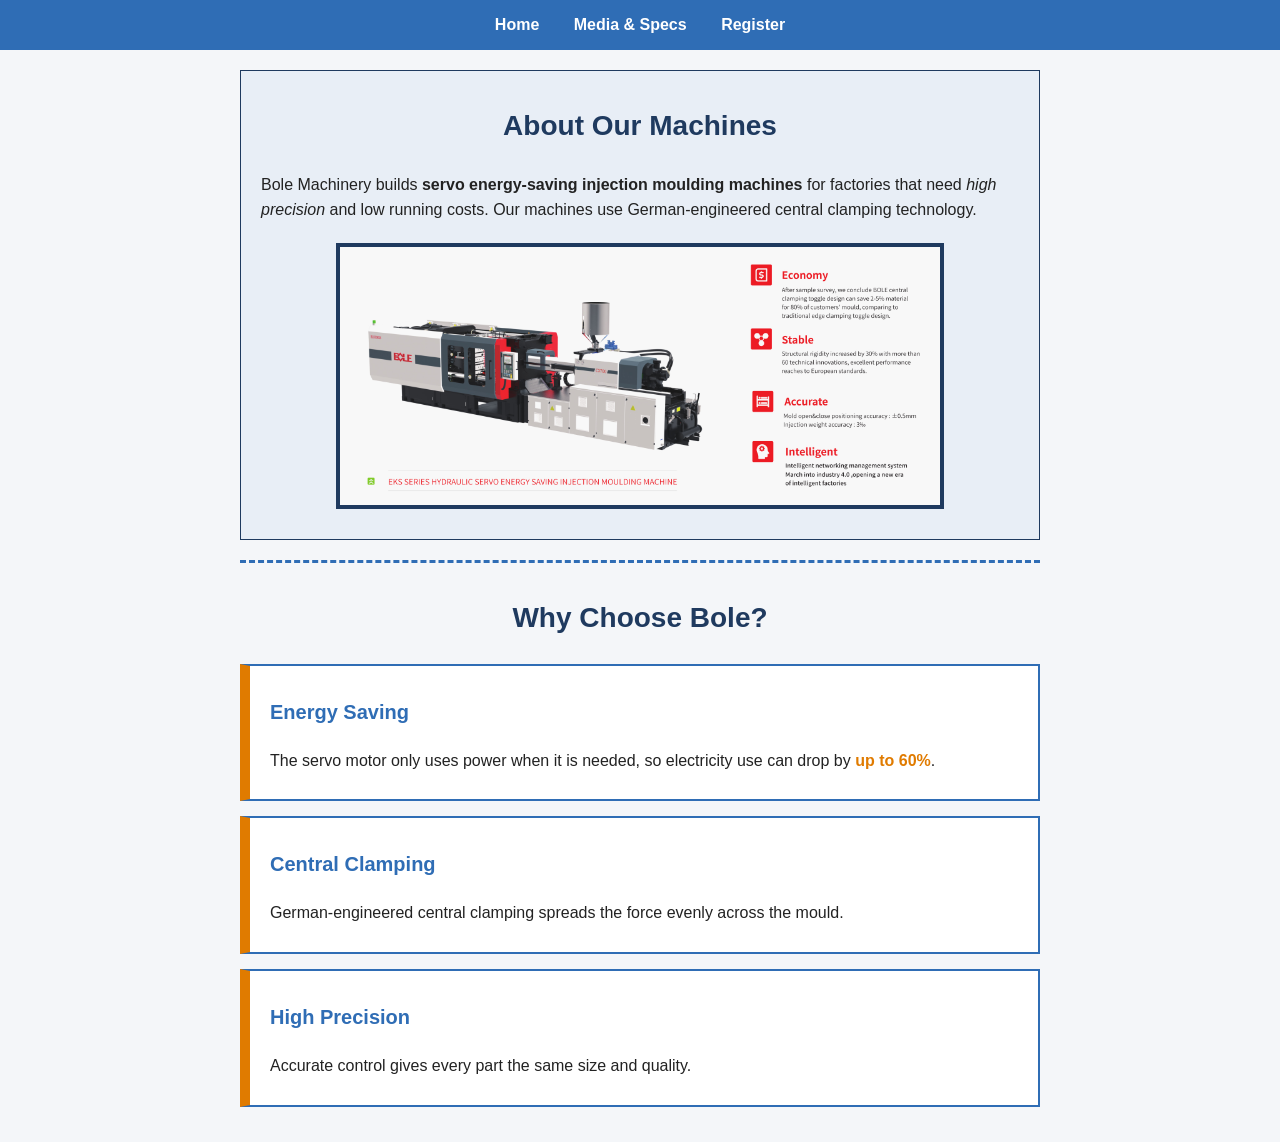
<file: index.html>
<!DOCTYPE html>
<html lang="en">
<head>
    <meta charset="UTF-8">
    <meta name="viewport" content="width=device-width, initial-scale=1.0">
    <title>Bole Machinery - Home</title>
    <link rel="stylesheet" href="home.css">
</head>
<body>
    <nav>
        <a href="index.html">Home</a>
        <a href="media.html">Media &amp; Specs</a>
        <a href="register.html">Register</a>
    </nav>

    <main>
        <section id="overview">
            <h2>About Our Machines</h2>
            <p>
                Bole Machinery builds <strong>servo energy-saving injection moulding machines</strong>
                for factories that need <em>high precision</em> and low running costs.
                Our machines use German-engineered central clamping technology.
            </p>
            <img src="images/eks-series.jpg" alt="Bole EKS series hydraulic servo injection moulding machine" width="600">
        </section>

        <section id="features">
            <h2>Why Choose Bole?</h2>

            <div class="feature-box">
                <h3>Energy Saving</h3>
                <p>The servo motor only uses power when it is needed, so electricity use can drop by <span class="highlight">up to 60%</span>.</p>
            </div>

            <div class="feature-box">
                <h3>Central Clamping</h3>
                <p>German-engineered central clamping spreads the force evenly across the mould.</p>
            </div>

            <div class="feature-box">
                <h3>High Precision</h3>
                <p>Accurate control gives every part the same size and quality.</p>
            </div>
        </section>
    </main>
</body>
</html>
</file>
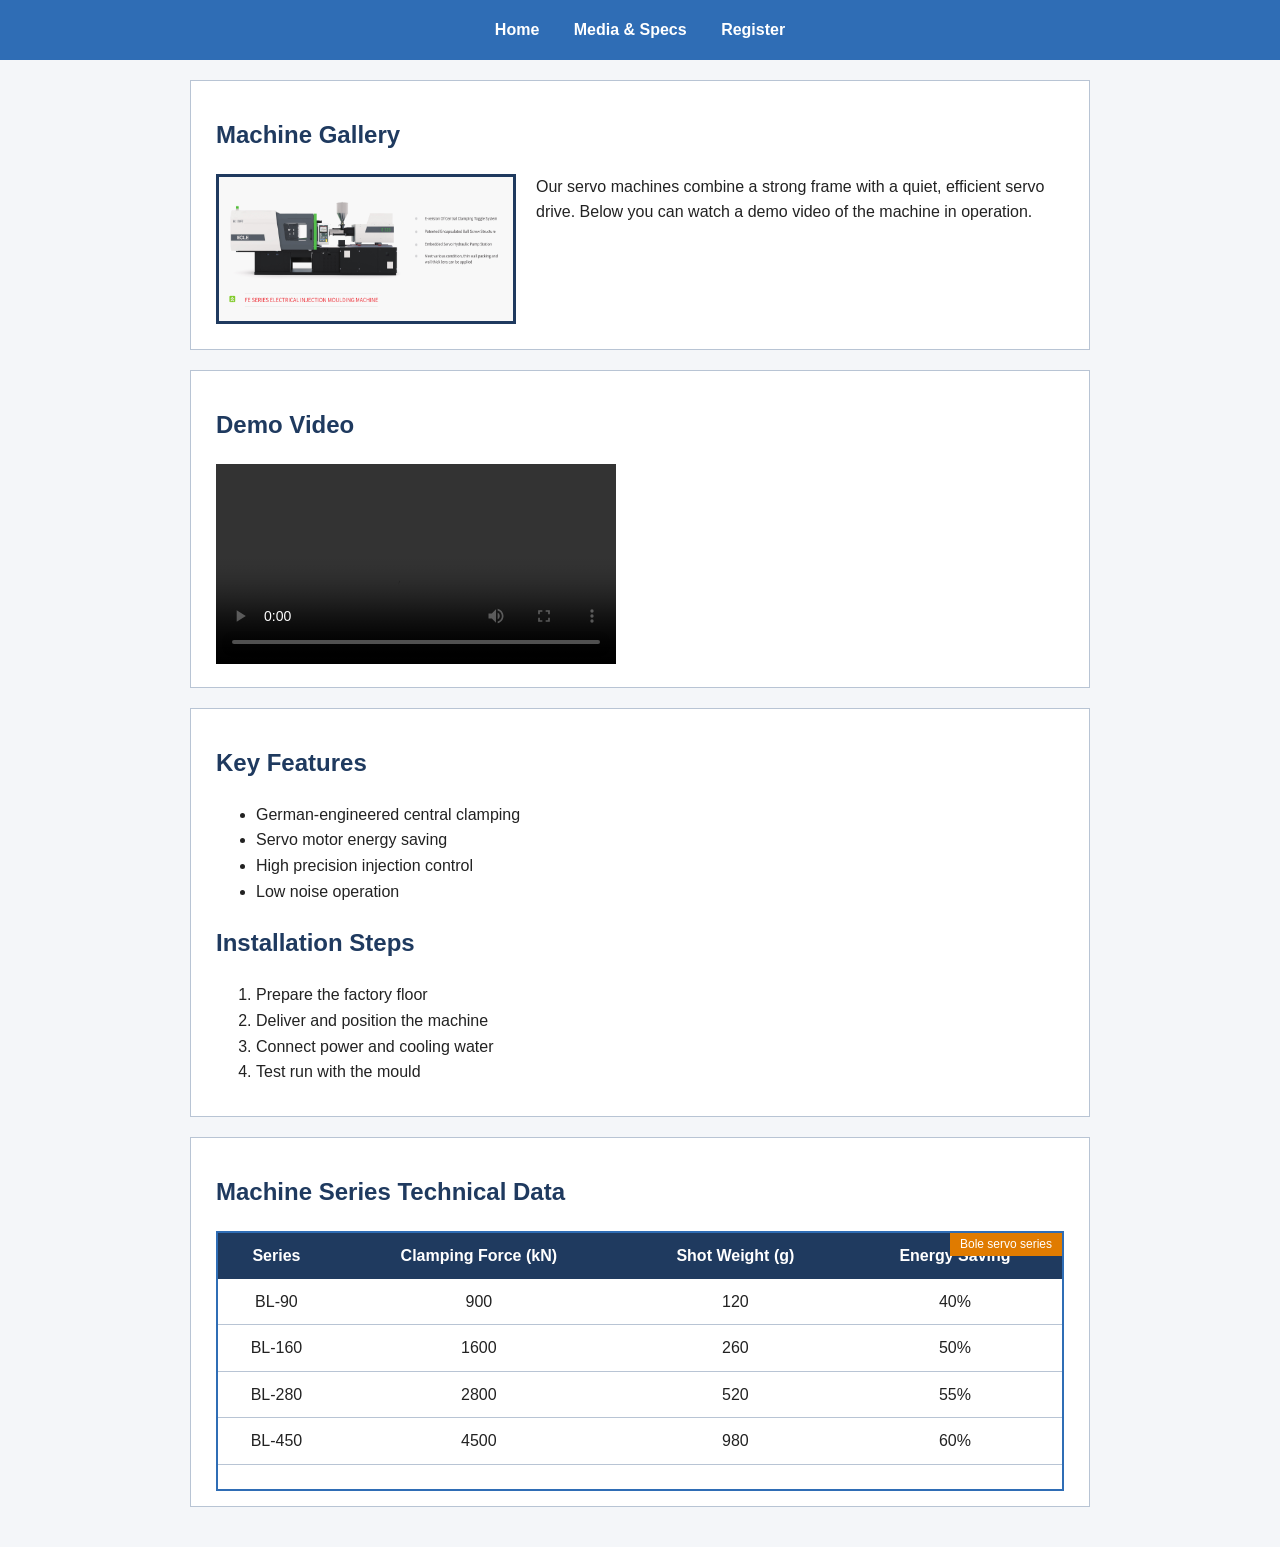
<file: media.html>
<!DOCTYPE html>
<html lang="en">
<head>
    <meta charset="UTF-8">
    <meta name="viewport" content="width=device-width, initial-scale=1.0">
    <title>Bole Machinery - Media and Specs</title>
    <link rel="stylesheet" href="media.css">
</head>
<body>
    <nav>
        <a href="index.html">Home</a>
        <a href="media.html">Media &amp; Specs</a>
        <a href="register.html">Register</a>
    </nav>

    <main>
        <section class="panel">
            <h2>Machine Gallery</h2>
            <img class="photo" src="images/fe-series.jpg" alt="Bole FE series electrical injection moulding machine" width="300">
            <p>
                Our servo machines combine a strong frame with a quiet, efficient servo drive.
                Below you can watch a demo video of the machine in operation.
            </p>
        </section>

        <section class="panel">
            <h2>Demo Video</h2>
            <video controls width="400">
                <source src="media/demo.mp4" type="video/mp4">
                Your browser does not support the video tag.
            </video>
        </section>

        <section class="panel">
            <h2>Key Features</h2>
            <ul>
                <li>German-engineered central clamping</li>
                <li>Servo motor energy saving</li>
                <li>High precision injection control</li>
                <li>Low noise operation</li>
            </ul>

            <h2>Installation Steps</h2>
            <ol>
                <li>Prepare the factory floor</li>
                <li>Deliver and position the machine</li>
                <li>Connect power and cooling water</li>
                <li>Test run with the mould</li>
            </ol>
        </section>

        <section class="panel">
            <h2>Machine Series Technical Data</h2>
            <div class="table-wrapper">
                <table>
                    <caption>Bole servo series</caption>
                    <thead>
                        <tr>
                            <th>Series</th>
                            <th>Clamping Force (kN)</th>
                            <th>Shot Weight (g)</th>
                            <th>Energy Saving</th>
                        </tr>
                    </thead>
                    <tbody>
                        <tr>
                            <td>BL-90</td>
                            <td>900</td>
                            <td>120</td>
                            <td>40%</td>
                        </tr>
                        <tr>
                            <td>BL-160</td>
                            <td>1600</td>
                            <td>260</td>
                            <td>50%</td>
                        </tr>
                        <tr>
                            <td>BL-280</td>
                            <td>2800</td>
                            <td>520</td>
                            <td>55%</td>
                        </tr>
                        <tr>
                            <td>BL-450</td>
                            <td>4500</td>
                            <td>980</td>
                            <td>60%</td>
                        </tr>
                    </tbody>
                </table>
            </div>
        </section>
    </main>
</body>
</html>
</file>
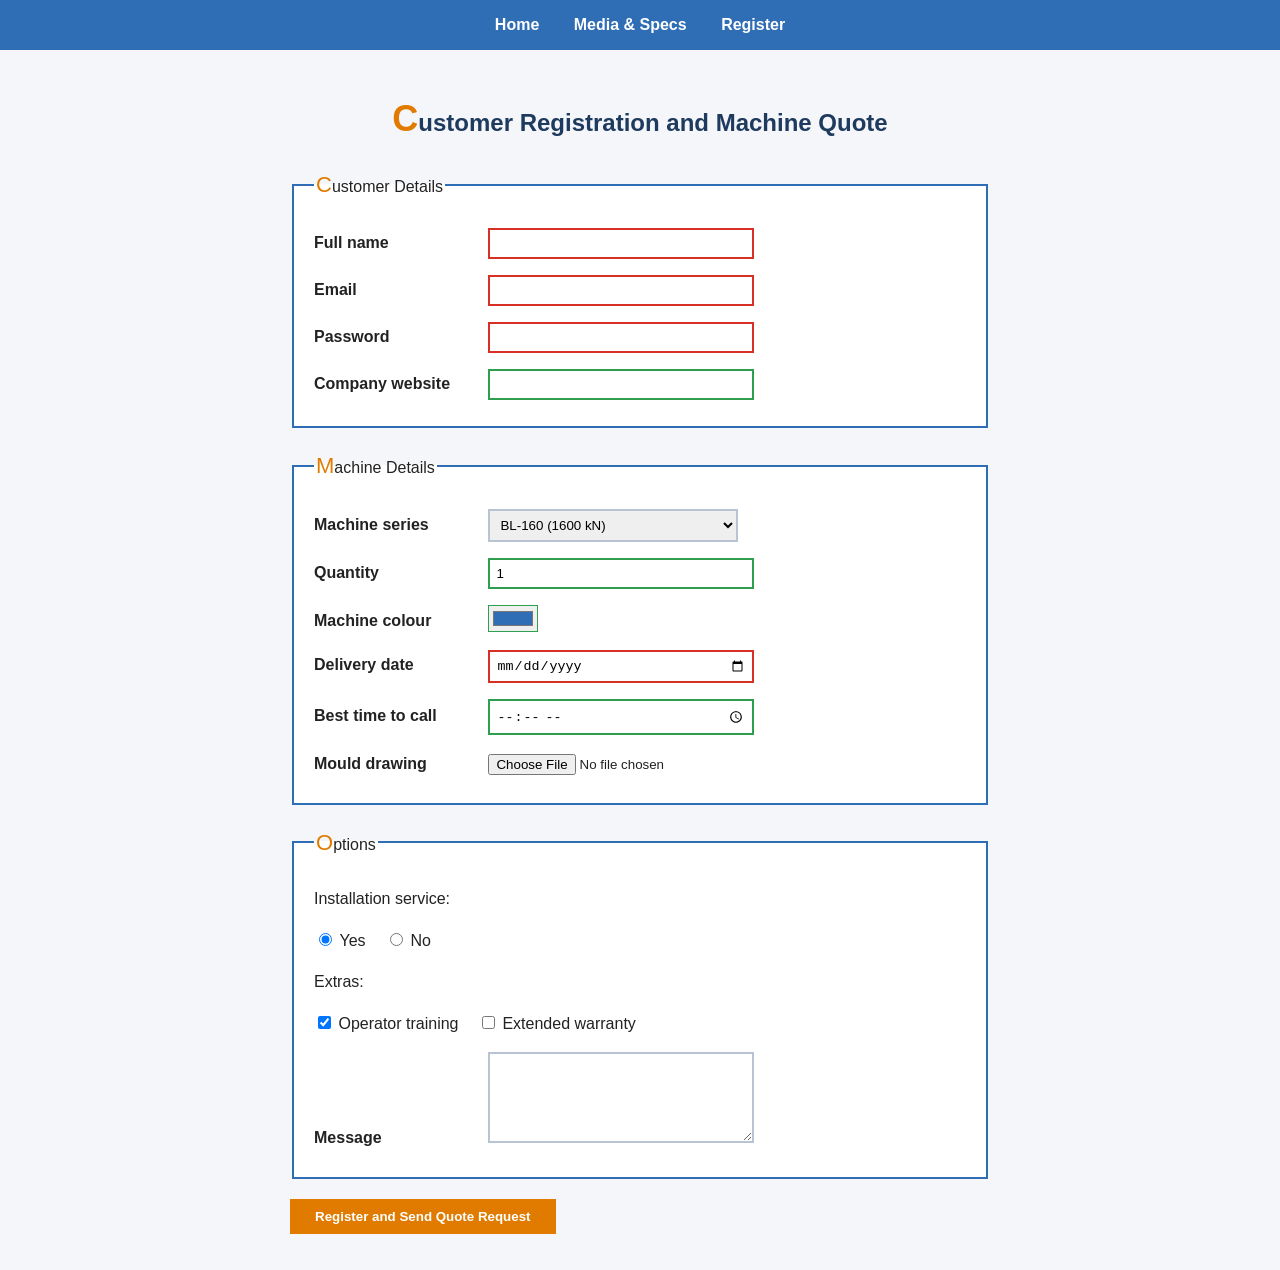
<file: register.html>
<!DOCTYPE html>
<html lang="en">
<head>
    <meta charset="UTF-8">
    <meta name="viewport" content="width=device-width, initial-scale=1.0">
    <title>Bole Machinery - Register</title>
    <link rel="stylesheet" href="register.css">
</head>
<body>
    <nav>
        <a href="index.html">Home</a>
        <a href="media.html">Media &amp; Specs</a>
        <a href="register.html">Register</a>
    </nav>

    <main>
        <h2>Customer Registration and Machine Quote</h2>

        <form action="#" method="post">
            <fieldset>
                <legend>Customer Details</legend>

                <p>
                    <label for="fullname">Full name</label>
                    <input type="text" id="fullname" name="fullname" required minlength="3" maxlength="40">
                </p>
                <p>
                    <label for="email">Email</label>
                    <input type="email" id="email" name="email" required>
                </p>
                <p>
                    <label for="password">Password</label>
                    <input type="password" id="password" name="password" required minlength="8" maxlength="20">
                </p>
                <p>
                    <label for="website">Company website</label>
                    <input type="url" id="website" name="website">
                </p>
            </fieldset>

            <fieldset>
                <legend>Machine Details</legend>

                <p>
                    <label for="series">Machine series</label>
                    <select id="series" name="series" required>
                        <option value="">-- Choose a series --</option>
                        <option value="bl90">BL-90 (900 kN)</option>
                        <option value="bl160" selected>BL-160 (1600 kN)</option>
                        <option value="bl280">BL-280 (2800 kN)</option>
                        <option value="bl450">BL-450 (4500 kN)</option>
                    </select>
                </p>
                <p>
                    <label for="quantity">Quantity</label>
                    <input type="number" id="quantity" name="quantity" min="1" max="50" value="1" required>
                </p>
                <p>
                    <label for="colour">Machine colour</label>
                    <input type="color" id="colour" name="colour" value="#2f6db5">
                </p>
                <p>
                    <label for="delivery">Delivery date</label>
                    <input type="date" id="delivery" name="delivery" min="2026-11-01" max="2027-12-31" required>
                </p>
                <p>
                    <label for="calltime">Best time to call</label>
                    <input type="time" id="calltime" name="calltime" min="09:00" max="17:00">
                </p>
                <p>
                    <label for="drawing">Mould drawing</label>
                    <input type="file" id="drawing" name="drawing">
                </p>
            </fieldset>

            <fieldset>
                <legend>Options</legend>

                <p>Installation service:</p>
                <p>
                    <input type="radio" id="install-yes" name="install" value="yes" checked>
                    <label for="install-yes">Yes</label>
                    <input type="radio" id="install-no" name="install" value="no">
                    <label for="install-no">No</label>
                </p>

                <p>Extras:</p>
                <p>
                    <input type="checkbox" id="training" name="extras" value="training" checked>
                    <label for="training">Operator training</label>
                    <input type="checkbox" id="warranty" name="extras" value="warranty">
                    <label for="warranty">Extended warranty</label>
                </p>

                <p>
                    <label for="message">Message</label>
                    <textarea id="message" name="message" rows="5" cols="40" maxlength="300"></textarea>
                </p>
            </fieldset>

            <p>
                <input type="submit" value="Register and Send Quote Request">
            </p>
        </form>
    </main>
</body>
</html>
</file>
<file: home.css>
body {
    font-family: Arial, Helvetica, sans-serif;
    font-size: 16px;
    line-height: 1.6;
    color: #222222;
    background-color: #f4f6f9;
    margin: 0;
}

h2 {
    font-size: 28px;
    color: #1f3a5f;
    text-align: center;
}

h3 {
    font-size: 20px;
    color: #2f6db5;
}

nav {
    background-color: #2f6db5;
    text-align: center;
    padding: 12px;
}

nav a {
    color: #ffffff;
    text-decoration: none;
    font-weight: bold;
    margin: 0 15px;
}

main {
    width: 800px;
    margin: 0 auto;
    padding: 20px;
}

img {
    display: block;
    margin: 20px auto;
    max-width: 100%;
    border: 4px solid #1f3a5f;
}

.feature-box {
    background-color: #ffffff;
    border: 2px solid #2f6db5;
    border-left: 10px solid #e07b00;
    padding: 10px 20px;
    margin-bottom: 15px;
}

.highlight {
    color: #e07b00;
    font-weight: bold;
}

#overview {
    background-color: #e8eef6;
    border: 1px solid #1f3a5f;
    padding: 10px 20px;
    margin-bottom: 20px;
}

#features {
    border-top: 3px dashed #2f6db5;
    padding-top: 10px;
}
</file>
<file: media.css>
* {
    box-sizing: border-box;
}

body {
    font-family: Arial, Helvetica, sans-serif;
    line-height: 1.6;
    color: #222222;
    background-color: #f4f6f9;
    margin: 0;
}

h2 {
    color: #1f3a5f;
}

nav {
    background-color: #2f6db5;
    padding: 12px;
    text-align: center;
}

nav a {
    display: inline-block;
    color: #ffffff;
    text-decoration: none;
    font-weight: bold;
    padding: 5px 15px;
}

main {
    width: 900px;
    margin: 20px auto;
    overflow: hidden;
}

.panel {
    background-color: #ffffff;
    border: 1px solid #b8c4d4;
    margin-bottom: 20px;
    padding: 15px 25px;
    overflow: hidden;
}

.photo {
    float: left;
    width: 300px;
    height: 150px;
    margin: 0 20px 10px 0;
    border: 3px solid #1f3a5f;
}

.table-wrapper {
    position: relative;
    width: 100%;
    height: 260px;
    overflow: auto;
    border: 2px solid #2f6db5;
}

table {
    width: 100%;
    border-collapse: collapse;
}

caption {
    position: absolute;
    top: 0;
    right: 0;
    background-color: #e07b00;
    color: #ffffff;
    padding: 2px 10px;
    font-size: 12px;
}

th {
    background-color: #1f3a5f;
    color: #ffffff;
    padding: 10px;
}

td {
    padding: 10px;
    text-align: center;
    border-bottom: 1px solid #b8c4d4;
}
</file>
<file: register.css>
body {
    font-family: Arial, Helvetica, sans-serif;
    line-height: 1.6;
    color: #222222;
    background-color: #f4f6f9;
    margin: 0;
}

h2 {
    color: #1f3a5f;
    text-align: center;
}

nav {
    background-color: #2f6db5;
    text-align: center;
    padding: 12px;
}

nav a {
    color: #ffffff;
    text-decoration: none;
    font-weight: bold;
    margin: 0 15px;
}

main {
    width: 700px;
    margin: 0 auto;
    padding: 20px;
}

form > fieldset {
    background-color: #ffffff;
    border: 2px solid #2f6db5;
    margin-bottom: 20px;
    padding: 10px 20px;
}

fieldset label {
    display: inline-block;
    min-width: 170px;
    font-weight: bold;
}

input[type="radio"] + label,
input[type="checkbox"] + label {
    min-width: 0;
    margin-right: 15px;
    font-weight: normal;
}

input[type="text"],
input[type="email"],
input[type="password"],
input[type="url"],
input[type="number"],
input[type="date"],
input[type="time"],
select,
textarea {
    width: 250px;
    padding: 6px;
    border: 2px solid #b8c4d4;
}

input[readonly] {
    background-color: #eeeeee;
    color: #555555;
}

input[disabled] {
    background-color: #dddddd;
    color: #888888;
}

input[type="submit"] {
    background-color: #e07b00;
    color: #ffffff;
    border: none;
    padding: 10px 25px;
    font-weight: bold;
}

input[type="submit"]:hover {
    background-color: #b35f00;
}

input:focus,
select:focus,
textarea:focus {
    border-color: #e07b00;
    background-color: #fff8ee;
    outline: none;
}

input:valid {
    border-color: #2e9e4f;
}

input:invalid {
    border-color: #d93025;
}

legend::first-letter {
    color: #e07b00;
    font-size: 22px;
}

h2::first-letter {
    color: #e07b00;
    font-size: 36px;
}
</file>
